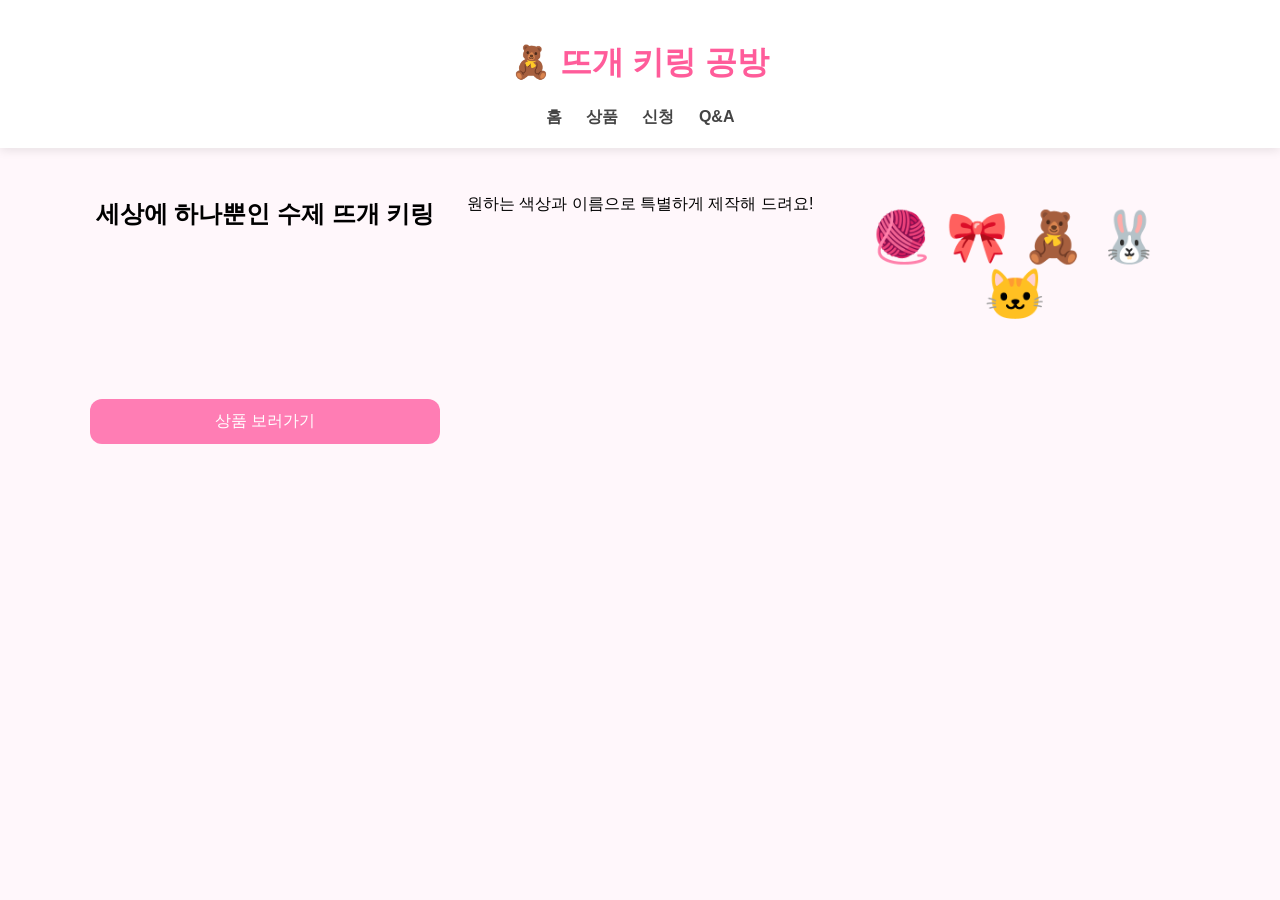
<file: index.html>
<!DOCTYPE html>
<html lang="ko">
<head>
<meta charset="UTF-8">
<meta name="viewport" content="width=device-width, initial-scale=1">
<title>뜨개 키링 공방</title>
<link rel="stylesheet" href="style.css">
</head>
<body>

<header>
<h1>🧸 뜨개 키링 공방</h1>
<nav>
<a href="index.html">홈</a>
<a href="products.html">상품</a>
<a href="order.html">신청</a>
<a href="faq.html">Q&A</a>
</nav>
</header>

<main>
<h2>세상에 하나뿐인 수제 뜨개 키링</h2>
<p>원하는 색상과 이름으로 특별하게 제작해 드려요!</p>

<div class="hero">
🧶 🎀 🧸 🐰 🐱
</div>

<a class="button" href="products.html">상품 보러가기</a>
</main>

</body>
</html>
</file>
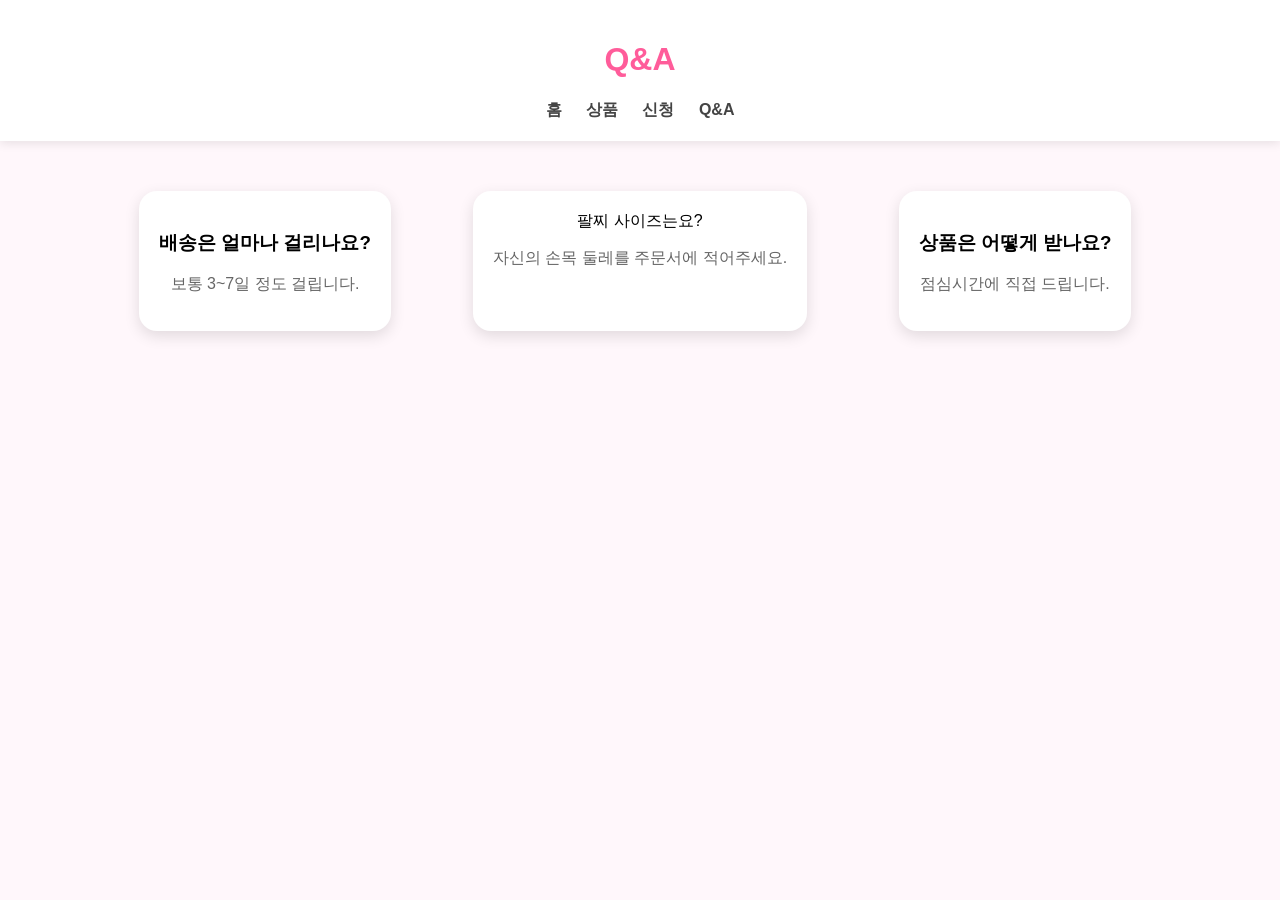
<file: faq.html>
<!DOCTYPE html>
<html lang="ko">
<head>
<meta charset="UTF-8">
<meta name="viewport" content="width=device-width, initial-scale=1">
<title>Q&A</title>
<link rel="stylesheet" href="style.css">
</head>
<body>

<header>
<h1>Q&A</h1>
<nav>
<a href="index.html">홈</a>
<a href="products.html">상품</a>
<a href="order.html">신청</a>
<a href="faq.html">Q&A</a>
</nav>
</header>

<main>

<div class="card">
<h3>배송은 얼마나 걸리나요?</h3>
<p>보통 3~7일 정도 걸립니다.</p>
</div>

<div class="card">
</h3>팔찌 사이즈는요?</h3>
<p>자신의 손목 둘레를 주문서에 적어주세요.</p>
</div>

<div class="card">
<h3>상품은 어떻게 받나요?</h3>
<p>점심시간에 직접 드립니다.</p>
</div>

</main>

</body>
</html>
</file>
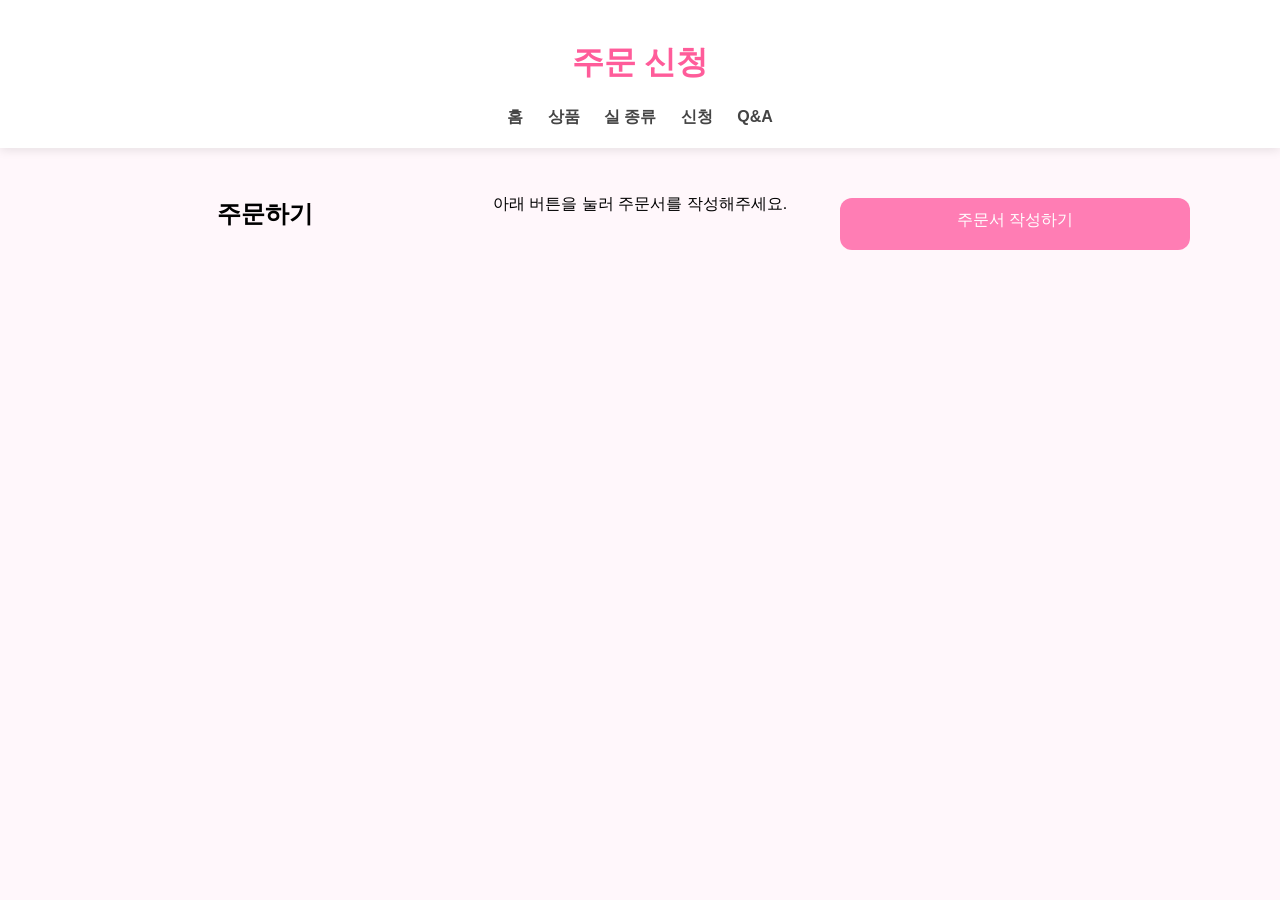
<file: order.html>
<!DOCTYPE html>
<html lang="ko">
<head>
<meta charset="UTF-8">
<meta name="viewport" content="width=device-width, initial-scale=1">
<title>주문 신청</title>
<link rel="stylesheet" href="style.css">
</head>
<body>

<header>
<h1>주문 신청</h1>
<nav>
<a href="index.html">홈</a>
<a href="products.html">상품</a>
<a href="yarns.html">실 종류</a>
<a href="order.html">신청</a>
<a href="faq.html">Q&A</a>
</nav>
</header>

<main>

<h2>주문하기</h2>

<p>
아래 버튼을 눌러 주문서를 작성해주세요.
</p>

<a class="button" href="https://docs.google.com/forms/d/e/1FAIpQLScIa5A0V9GC_8hoSsEqYVXIHYAb8FyPI399GPxmSnrblpaVvw/viewform?usp=publish-editor" target="_blank">
주문서 작성하기
</a>

</main>

</body>
</html>
</file>
<file: style.css>
body{
    margin:0;
    font-family:Arial,sans-serif;
    background:#fff7fb;
    text-align:center;
}

header{
    background:white;
    padding:20px;
    box-shadow:0 2px 10px rgba(0,0,0,0.1);
}

h1{
    color:#ff5c9a;
}

nav{
    margin-top:10px;
}

nav a{
    margin:10px;
    text-decoration:none;
    color:#444;
    font-weight:bold;
}

main{
    padding:30px;
}

.hero{
    font-size:50px;
    margin:30px;
}

.card{
    background:white;
    max-width:400px;
    margin:20px auto;
    padding:20px;
    border-radius:15px;
    box-shadow:0 2px 8px rgba(0,0,0,0.1);
}

.button{
    display:inline-block;
    background:#ff7db4;
    color:white;
    padding:12px 24px;
    border-radius:12px;
    text-decoration:none;
    margin-top:20px;
}

main{
    max-width:1100px;
    margin:auto;
    display:grid;
    grid-template-columns:repeat(auto-fit,minmax(280px,1fr));
    gap:25px;
    padding:30px;
}

.card{
    background:white;
    border-radius:18px;
    padding:20px;
    box-shadow:0 5px 15px rgba(0,0,0,.12);
    text-align:center;
}

.product-img{
    width:100%;
    height:280px;
    object-fit:cover;
    border-radius:15px;
}

.card h2{
    margin:15px 0 10px;
}

.card p{
    color:#666;
}
</file>
